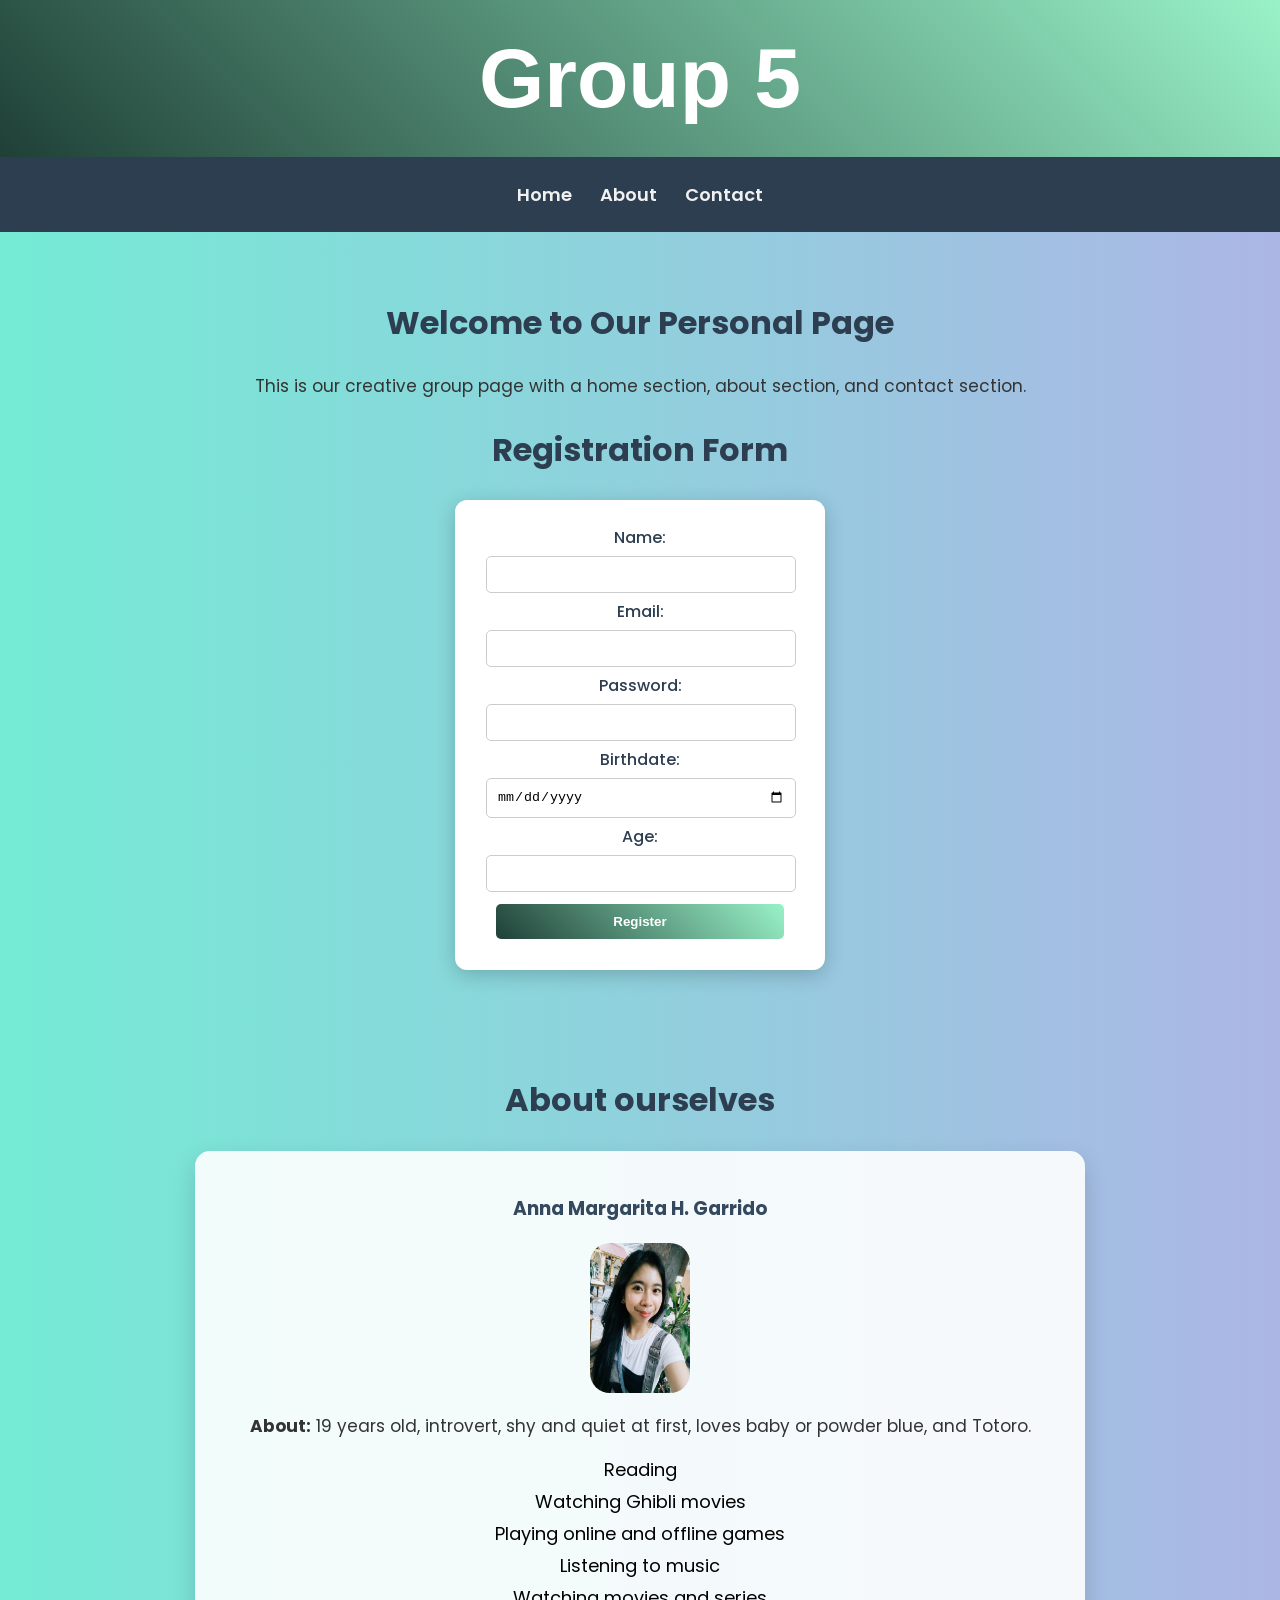
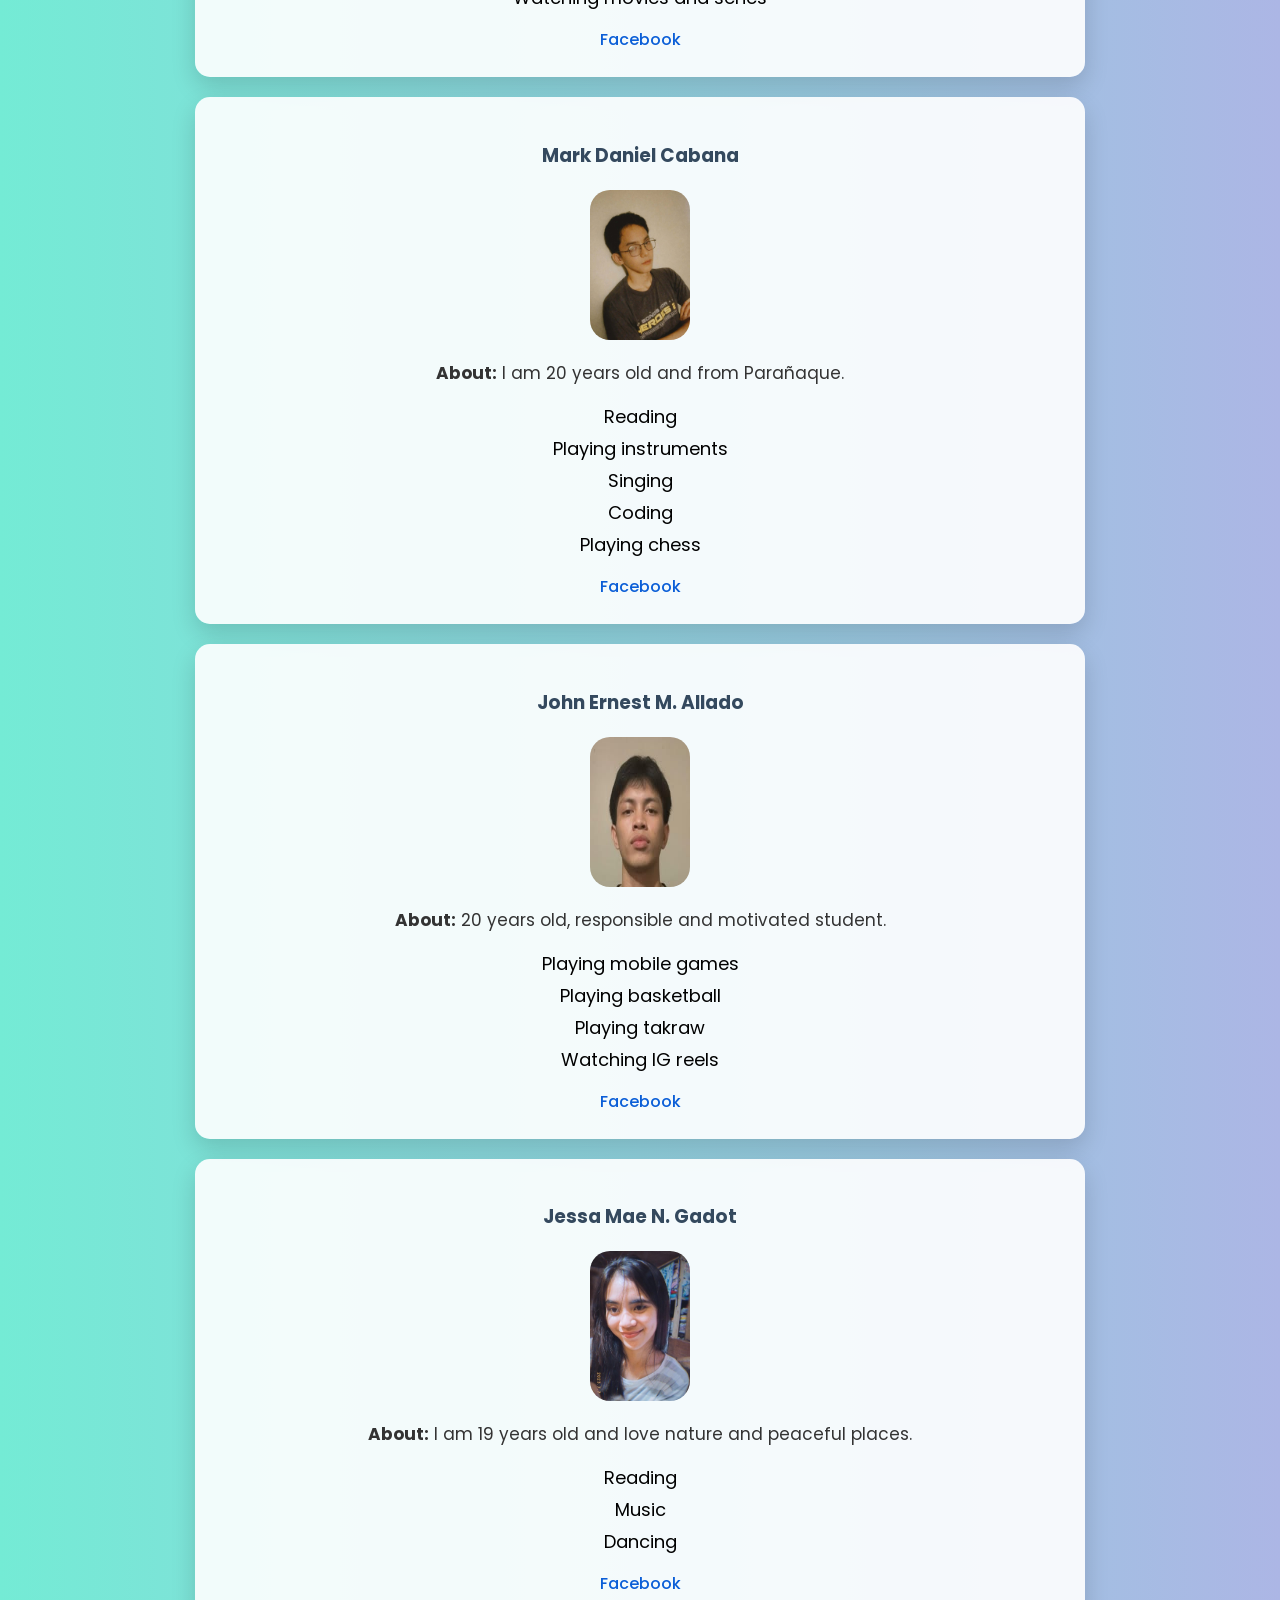
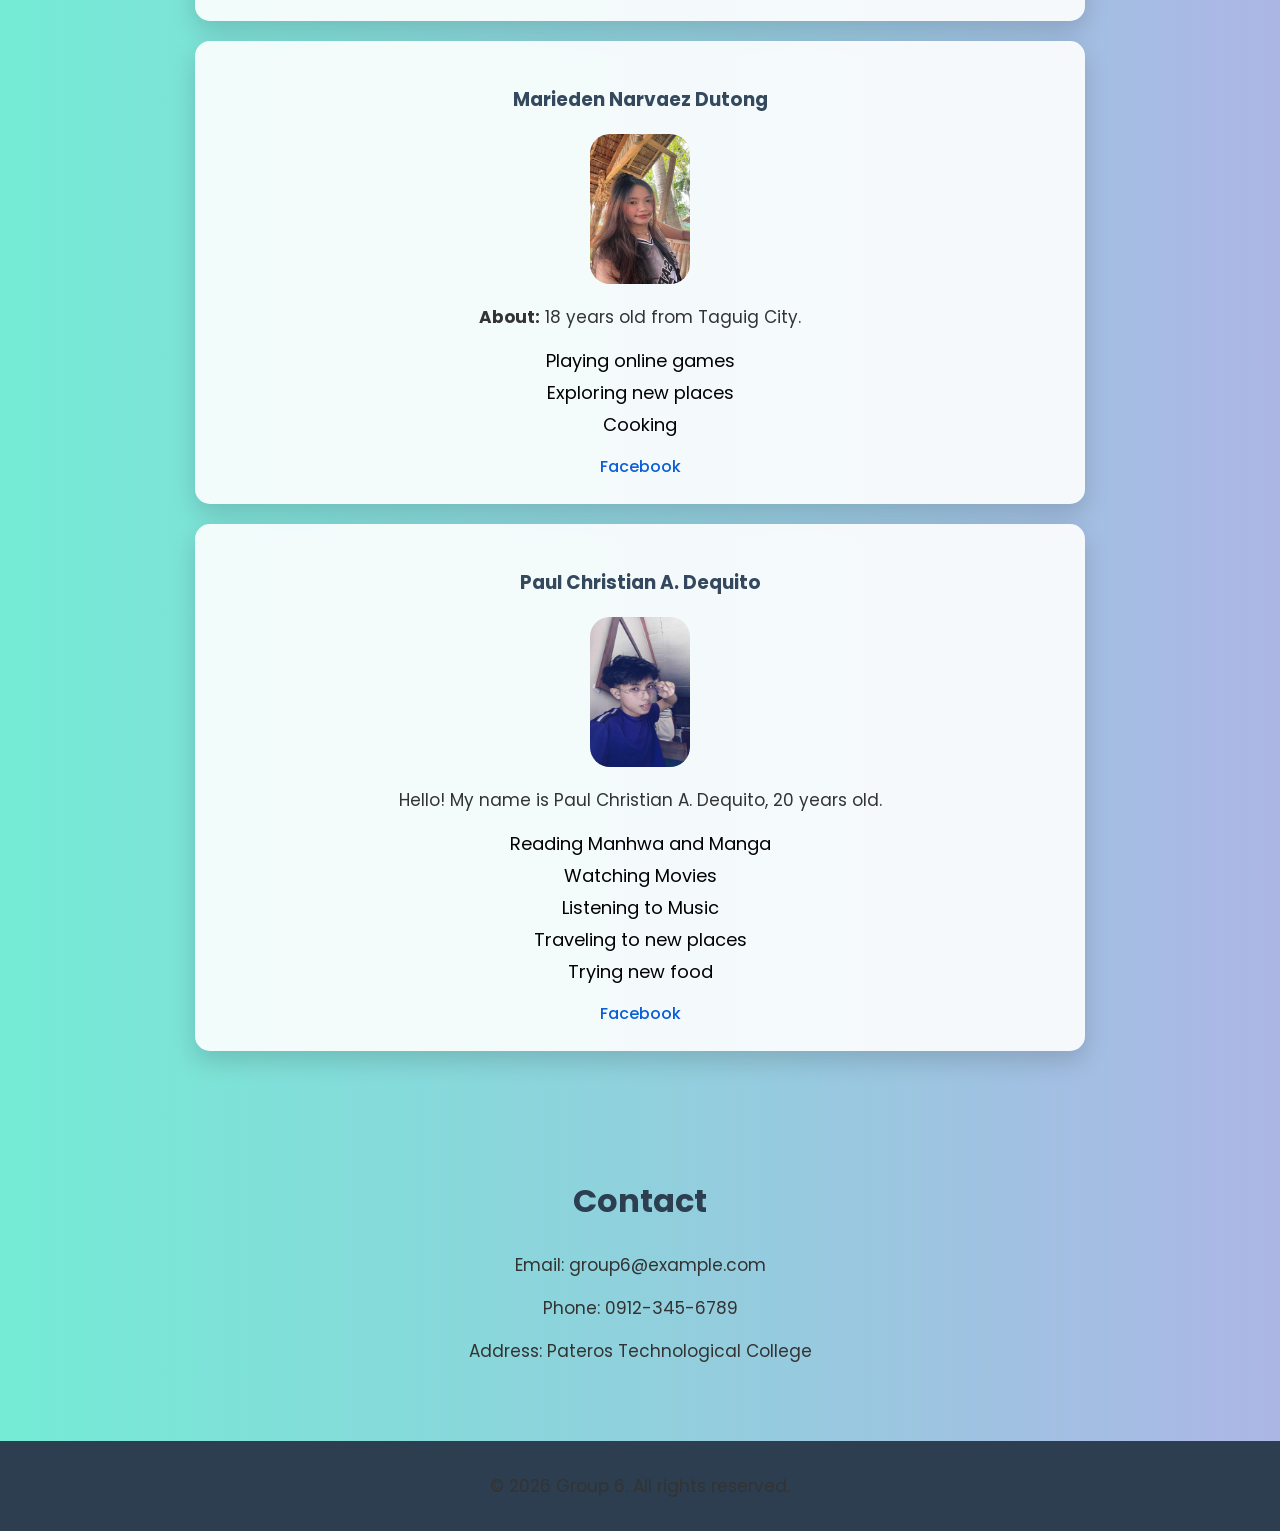
<file: LAB2_GROUP5/HTML/index.html>
<!DOCTYPE html>
<html lang="en">

<!-- ========================= -->
<!-- TASK 1: BASIC HTML -->
<!-- Document structure + title -->
<!-- ========================= -->

<head>
<meta charset="UTF-8">
<title>Our Personal Page</title>

<link href="https://fonts.googleapis.com/css2?family=Poppins:wght@300;500;700&family=Pacifico&display=swap" rel="stylesheet">

<style>

html{
scroll-behavior:smooth;
}

body{
font-family:'Poppins',sans-serif;
background:linear-gradient(to right,#74ebd5,#ACB6E5);
margin:0;
padding:0;
text-align:center;
}

/* HEADER */
header{
background:linear-gradient(45deg,#1f4037,#99f2c8);
color:white;
padding:20px;
animation:slideDown 1.5s ease;
}

header h1{
font-family:'Lucida Sans', 'Lucida Sans Regular', 'Lucida Grande', 'Lucida Sans Unicode', Geneva, Verdana, sans-serif;
font-size:84px;
margin-top: 10px;
margin-bottom: 10px;
}

/* NAVIGATION */
nav{
background:#2c3e50;
padding:12px;
position:sticky;
top:0;
}

nav a{
color:#f1f1f1;
margin:12px;
text-decoration:none;
font-weight:600;
font-size:18px;
display:inline-block;
position:relative;

opacity:0;
transform:translateY(-20px);
animation:navFade 1s forwards;
}

/* underline animation */
nav a::after{
content:"";
width:0;
height:2px;
background:#00ffe7;
position:absolute;
left:0;
bottom:-5px;
transition:0.3s;
}

nav a:hover::after{
width:100%;
}

nav a:nth-child(1){animation-delay:0.3s;}
nav a:nth-child(2){animation-delay:0.6s;}
nav a:nth-child(3){animation-delay:0.9s;}

nav a:hover{
color:#00ffe7;
}

/* SECTION */
section{
padding:40px;
animation:fadeIn 2s ease;
}

h2{
color:#2c3e50;
font-size:32px;
}

h3{
color:#34495e;
}

p{
color:#333;
font-size:17px;
}

a{
color:#0b5ed7;
text-decoration:none;
font-weight:500;
}

img {
width: 100px;
height: 150px;
margin: 20px auto;
border-radius: 20px;
display: block;
}

a:hover{
text-decoration:underline;
}

/* ABOUT CARDS */
.group-box{
background:rgba(255,255,255,0.9);
width:70%;
margin:20px auto;
padding:25px;
border-radius:15px;
box-shadow:0 10px 25px rgba(0,0,0,0.15);

transition:transform 0.3s, box-shadow 0.3s;
animation:cardAppear 1.5s ease;
}

.group-box:hover{
transform:translateY(-8px) scale(1.02);
box-shadow:0 15px 35px rgba(0,0,0,0.25);
}

ul{
list-style:none;
padding:0;
}

ul li{
font-size:18px;
margin:5px;
}

/* FORM */
form{
background:white;
padding:25px;
width:320px;
margin:auto;
border-radius:12px;
box-shadow:0 5px 20px rgba(0,0,0,0.2);
animation:fadeIn 2s ease;
}

label{
font-weight:500;
color:#2c3e50;
}

input,button{
width:90%;
padding:10px;
margin:6px;
border-radius:5px;
border:1px solid #ccc;
}

/* BUTTON */
button{
background:linear-gradient(45deg,#1f4037,#99f2c8);
color:white;
border:none;
cursor:pointer;
font-weight:bold;
transition:0.3s;
}

button:hover{
transform:scale(1.05);
box-shadow:0 0 15px #00ffd5;
}

/* FOOTER */
footer{
background:#2c3e50;
color:white;
padding:15px;
margin-top:20px;
}

/* Animations */

@keyframes fadeIn{
from{opacity:0;}
to{opacity:1;}
}

@keyframes slideDown{
from{transform:translateY(-100px);}
to{transform:translateY(0);}
}

@keyframes navFade{
to{
opacity:1;
transform:translateY(0);
}
}

@keyframes cardAppear{
from{
opacity:0;
transform:translateY(40px);
}
to{
opacity:1;
transform:translateY(0);
}
}

</style>
</head>

<body>

<header>
<h1>Group 5</h1>
</header>

<nav>
<a href="#home">Home</a>
<a href="#about">About</a>
<a href="#contact">Contact</a>
</nav>

<section id="home">

<h2>Welcome to Our Personal Page</h2>
<p>This is our creative group page with a home section, about section, and contact section.</p>

<h2>Registration Form</h2>

<form>

<label for="name">Name:</label><br>
<input type="text" id="name" required><br>

<label for="email">Email:</label><br>
<input type="email" id="email" required><br>

<label for="password">Password:</label><br>
<input type="password" id="password" required><br>

<label for="date">Birthdate:</label><br>
<input type="date"><br>

<label for="number">Age:</label><br>
<input type="number"><br>

<button type="submit">Register</button>

</form>

</section>



<section id="about">

<h2>About ourselves</h2>

<article class="group-box">
<h3>Anna Margarita H. Garrido</h3> 
<img src="ann.jpg">
<p><strong>About:</strong> 19 years old, introvert, shy and quiet at first, loves baby or powder blue, and Totoro.</p>

<ul>
<li>Reading</li>
<li>Watching Ghibli movies</li>
<li>Playing online and offline games</li>
<li>Listening to music</li>
<li>Watching movies and series</li>
</ul>

<a href="https://www.facebook.com/share/1CcCRmUaBf/" target="_blank">Facebook</a>
</article>

<div class="group-box">
<h3>Mark Daniel Cabana</h3>
<img src="dan.jpg">
<p><strong>About:</strong> I am 20 years old and from Parañaque.</p>

<ul>
<li>Reading</li>
<li>Playing instruments</li>
<li>Singing</li>
<li>Coding</li>
<li>Playing chess</li>
</ul>

<a href="https://www.facebook.com/share/17EhpTxKuh/" target="_blank">Facebook</a>
</div>
<div class="group-box">
<h3>John Ernest M. Allado</h3>
<img src="ernis.jpg">
<p><strong>About:</strong> 20 years old, responsible and motivated student.</p>

<ul>
<li>Playing mobile games</li>
<li>Playing basketball</li>
<li>Playing takraw</li>
<li>Watching IG reels</li>
</ul>

<a href="https://www.facebook.com/fineshyt3rnis" target="_blank">Facebook</a>
</div>

<div class="group-box">
<h3>Jessa Mae N. Gadot</h3>
<img src="jess.jpg">
<p><strong>About:</strong> I am 19 years old and love nature and peaceful places.</p>

<ul>
<li>Reading</li>
<li>Music</li>
<li>Dancing</li>
</ul>

<a href="https://www.facebook.com/jessa.mae.gadot.2025" target="_blank">Facebook</a>
</div>

<div class="group-box">
<h3>Marieden Narvaez Dutong</h3>
<img src="mari.jpg">
<p><strong>About:</strong> 18 years old from Taguig City.</p>

<ul>
<li>Playing online games</li>
<li>Exploring new places</li>
<li>Cooking</li>
</ul>

<a href="https://www.facebook.com/profile.php?id=61583469192456" target="_blank">Facebook</a>
</div>

<div class="group-box">
<h3>Paul Christian A. Dequito</h3>
<img src="paul.jpg">
<p>Hello! My name is Paul Christian A. Dequito, 20 years old.</p>

<ul>
<li>Reading Manhwa and Manga</li>
<li>Watching Movies</li>
<li>Listening to Music</li>
<li>Traveling to new places</li>
<li>Trying new food</li>
</ul>

<a href="https://www.facebook.com/paul.christian.a.dequito" target="_blank">Facebook</a>
</div>

</section>

<section id="contact">

<h2>Contact</h2>
<p>Email: group6@example.com</p>
<p>Phone: 0912-345-6789</p>
<p>Address: Pateros Technological College</p>

</section>

<footer>
<p>© 2026 Group 6. All rights reserved.</p>
</footer>

</body>
</html>
</file>
